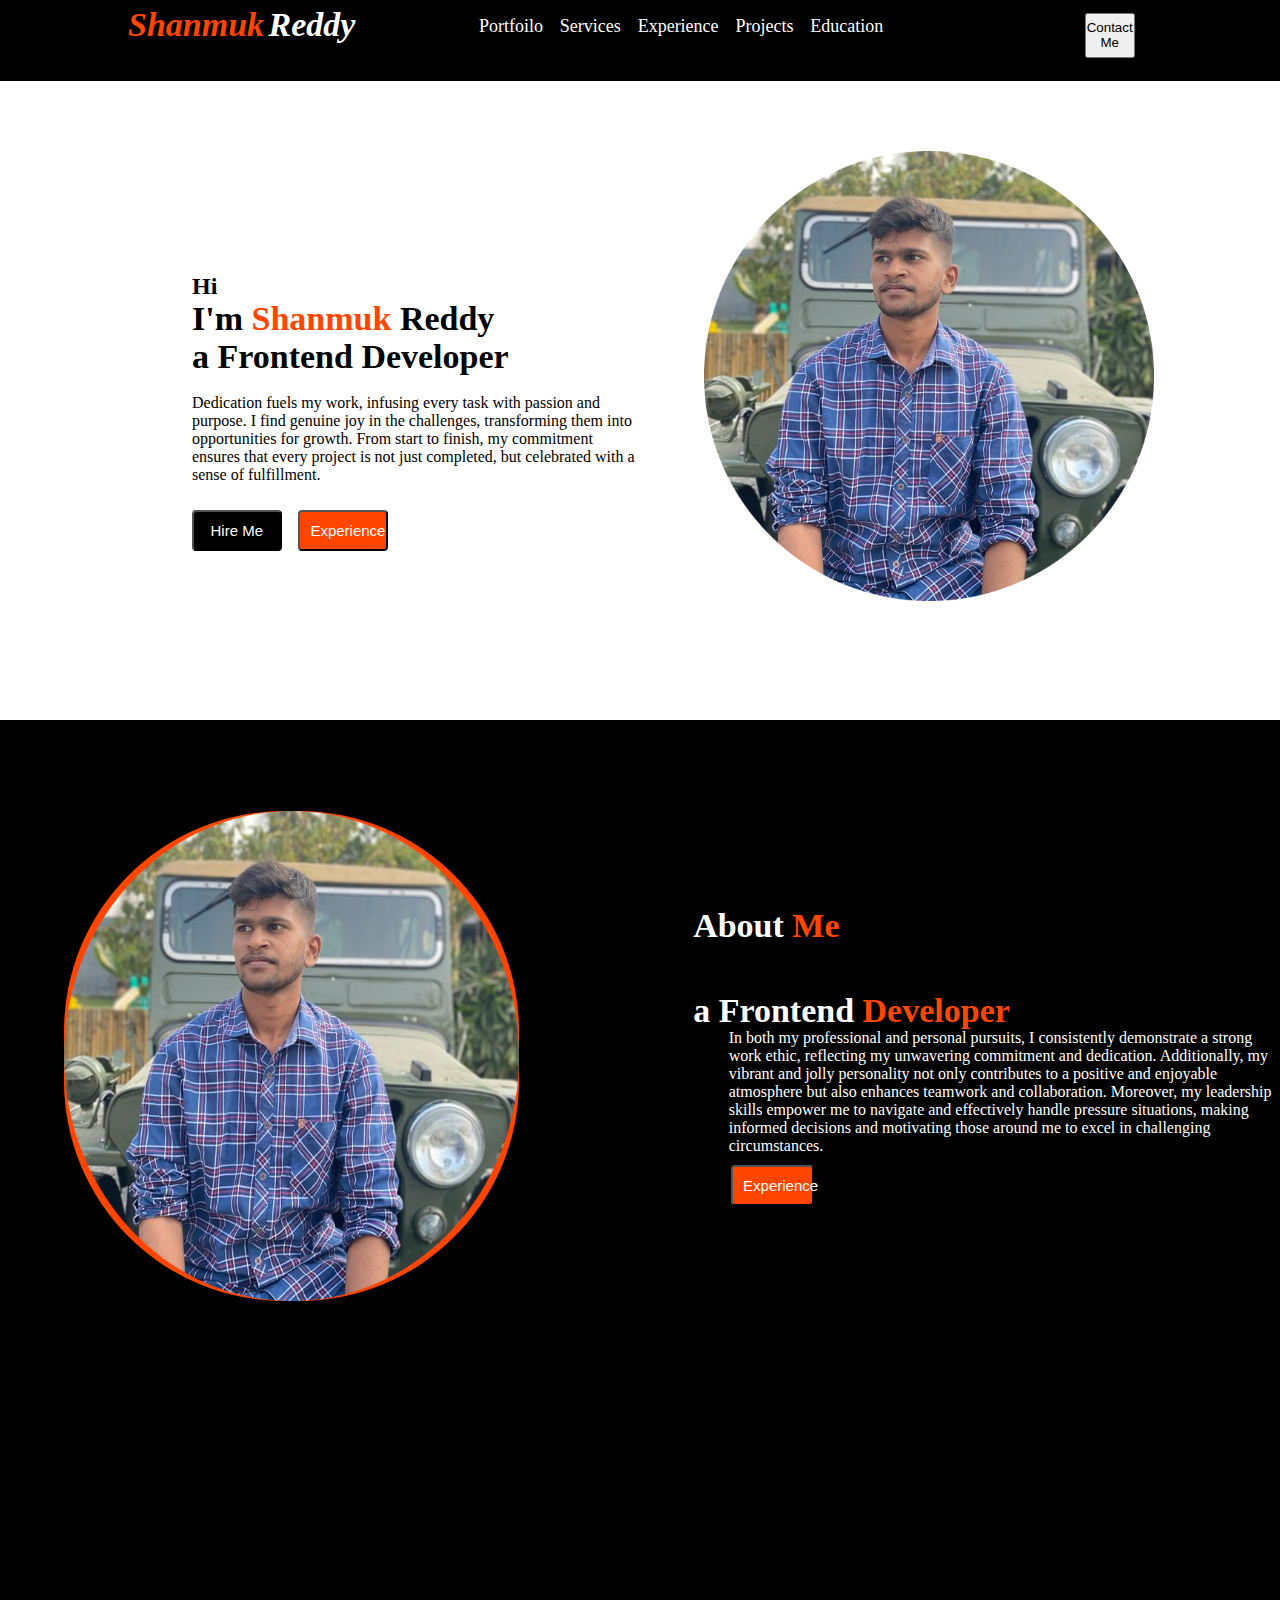
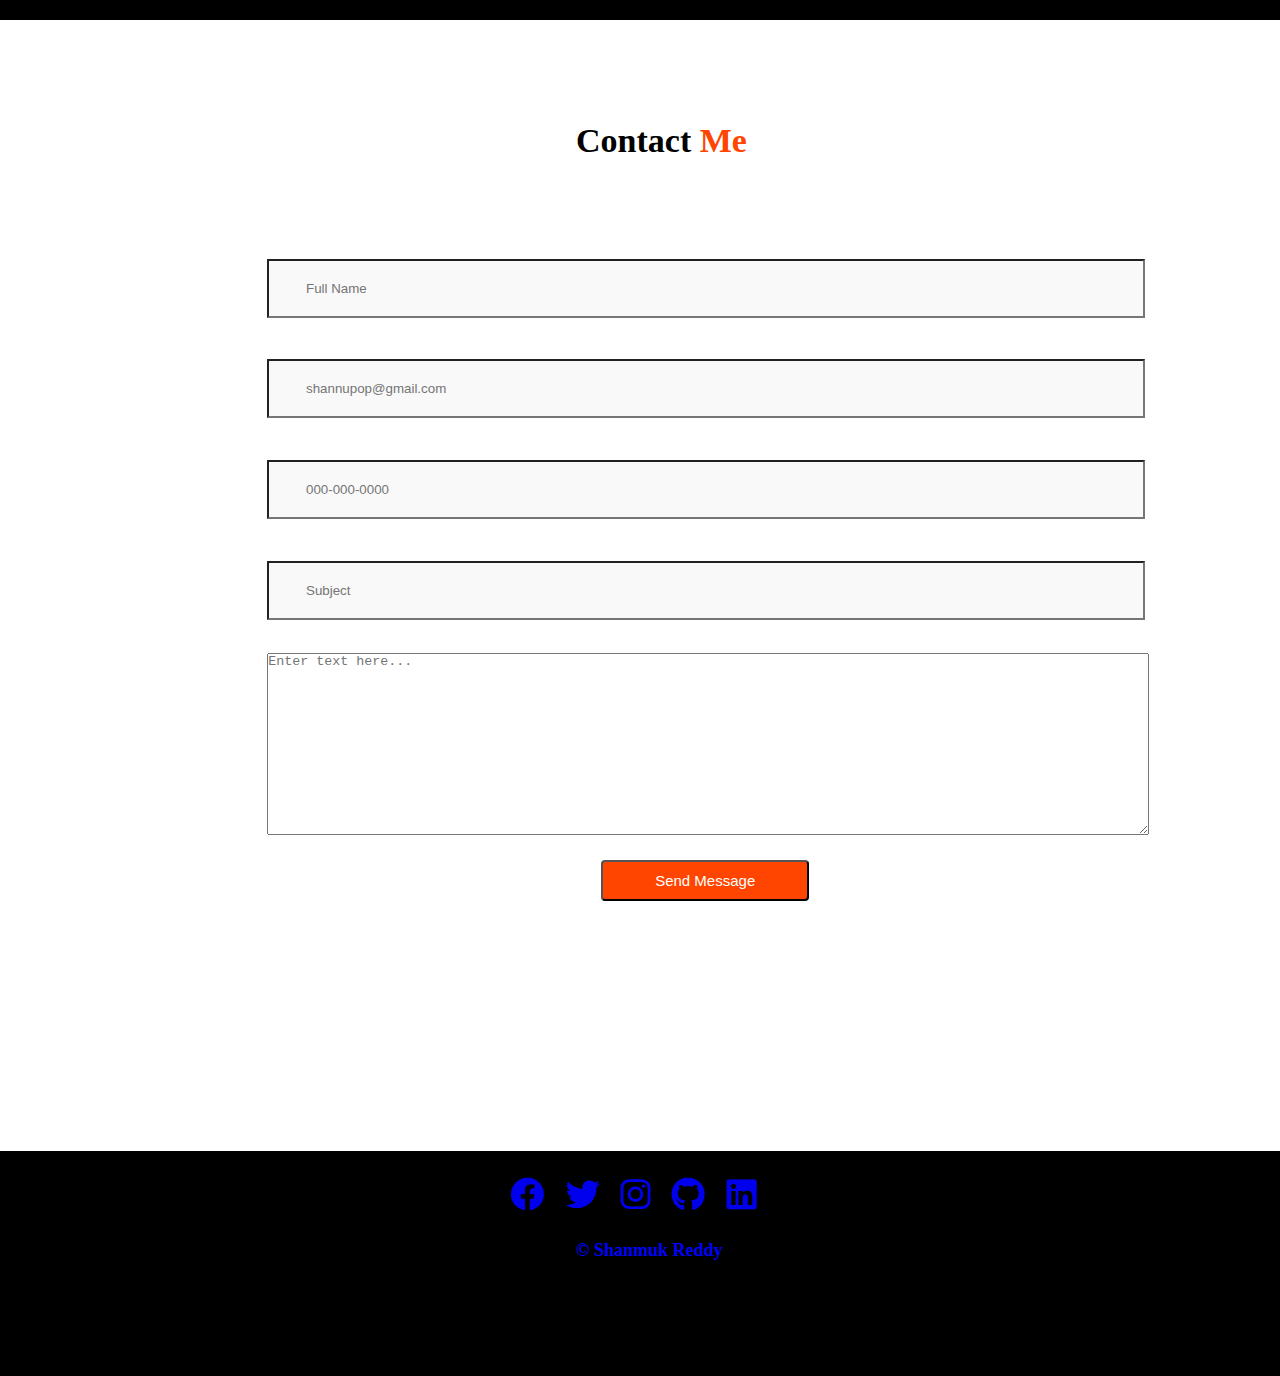
<file: day-1/index.html>
<!DOCTYPE html>
<html lang="en">
    <head>
        <meta charset="utf-8">
        <meta name="description" content="day-1">
        <meta name="keywords" content="html,css">
        <meta name="author" content="shanmuk">
        <meta name="viewport" content="width=device-width,intial-scale=1.0">
        <title>Day1</title>
        <link rel="stylesheet" href="index.css">
        <link rel="stylesheet" href="https://cdnjs.cloudflare.com/ajax/libs/font-awesome/6.0.0/css/all.min.css">
    </head>
<body>
    <header>
         <h1><i><span id="color-1">Shanmuk</span>Reddy</i></h1>
         <div class="nav-section">
         <a href="#portfoilo">Portfoilo</a>
         <a href="services.html">Services</a>
         <a href="#Experience">Experience</a>
         <a href="#Projects">Projects</a>
         <a href="#Education">Education</a>
        </div>
        <button type="button" name="btn-1" class="btn-1">Contact Me</button>
       <div class="icon-container">
        <i class="fas fa-exclamation" style="color:black;"></i>
       </div>
    </header>
    <section>
        <div class="text-1">
        <h2>Hi</h2>
        <h1>I'm <span id="color-2">Shanmuk</span>&nbsp;Reddy</h1>
        <h1>a Frontend Developer</h1>
        <br>
        <div class="para-1">
        <p>Dedication fuels my work, infusing every task with passion and purpose. I find genuine joy in the challenges, transforming them into opportunities for growth. From start to finish, my commitment ensures that every project is not just completed, but celebrated with a sense of fulfillment.</p>
    </div>
    <div class="button-2">
    <button type="button" name="btn-2" class="btn-2">Hire Me</button>
    <button type="button" name="btn-3" class="btn-3">Experience</button>
    </div>
    <div class="img-1">
    <img src="shannu-modified.png" alt="my-image">
</div>
    </div>
    </section>
    <section>
        <div class="text-2">
        <div class="img-2">
            <img src="shannu-modified.png" alt="my-image" class="circle">
        </div>
        <div class="text-3">
        <h1>About&nbsp;<span class="co">Me</span></h1>
        <h2>a&nbsp;Frontend&nbsp;<span class="co">Developer</span></h2>
    </div>
       <div class="btn-5">
        <p>In both my professional and personal pursuits, I consistently demonstrate a strong work ethic, reflecting my unwavering commitment and dedication. Additionally, my vibrant and jolly personality not only contributes to a positive and enjoyable atmosphere but also enhances teamwork and collaboration. Moreover, my leadership skills empower me to navigate and effectively handle pressure situations, making informed decisions and motivating those around me to excel in challenging circumstances.</p>
       <button type="button" name="btn-4" class="btn-4">Experience</button>
    </div>
    </div>
    </section>
    <section>
        <div class="text-4">
            <h1>Contact&nbsp;<span class="co">Me</span></h1>
            <form action="#" method="post">
                <div class="name">
                <input type="text" name="full-name" placeholder="Full Name" required>
            </div>
            <div class="email">
                <input type="email" name="email-name" placeholder="shannupop@gmail.com" required>
            </div>
            <div class="phone">
                <input type="tel" name="phoneno-name" placeholder="000-000-0000" required>
            </div>
            <div class="subject">
                <input type="text" name="subject-name" placeholder="Subject" required>
            </div>
            <div class="text-area">
                <textarea rows="4" cols="50" placeholder="Enter text here..."></textarea>
            </div>
            <button type="button" name="btn-6" class="btn-6">Send Message</button>
            </form>
        </div>
    </section>
    <footer>
       <div class="icons">
                <a href="https://www.facebook.com/" target="_blank"><i class="fab fa-facebook"></i></a>
                <a href="https://twitter.com/Shanmuk93059542" target="_blank"><i class="fab fa-twitter"></i></a>
                <a href="https://www.instagram.com/shannu_1911s/" target="_blank"><i class="fab fa-instagram"></i></a>
                <a href="https://github.com/guest098" target="_blank"><i class="fab fa-github"></i></a>
                <a href="https://www.linkedin.com/in/shanmuk-reddy-225a2b231/" target="_blank"><i class="fab fa-linkedin"></i></a>
       </div>
      <h1>&copy;&nbsp;Shanmuk Reddy</h1>
    </footer>
</body>
</html>
</file>
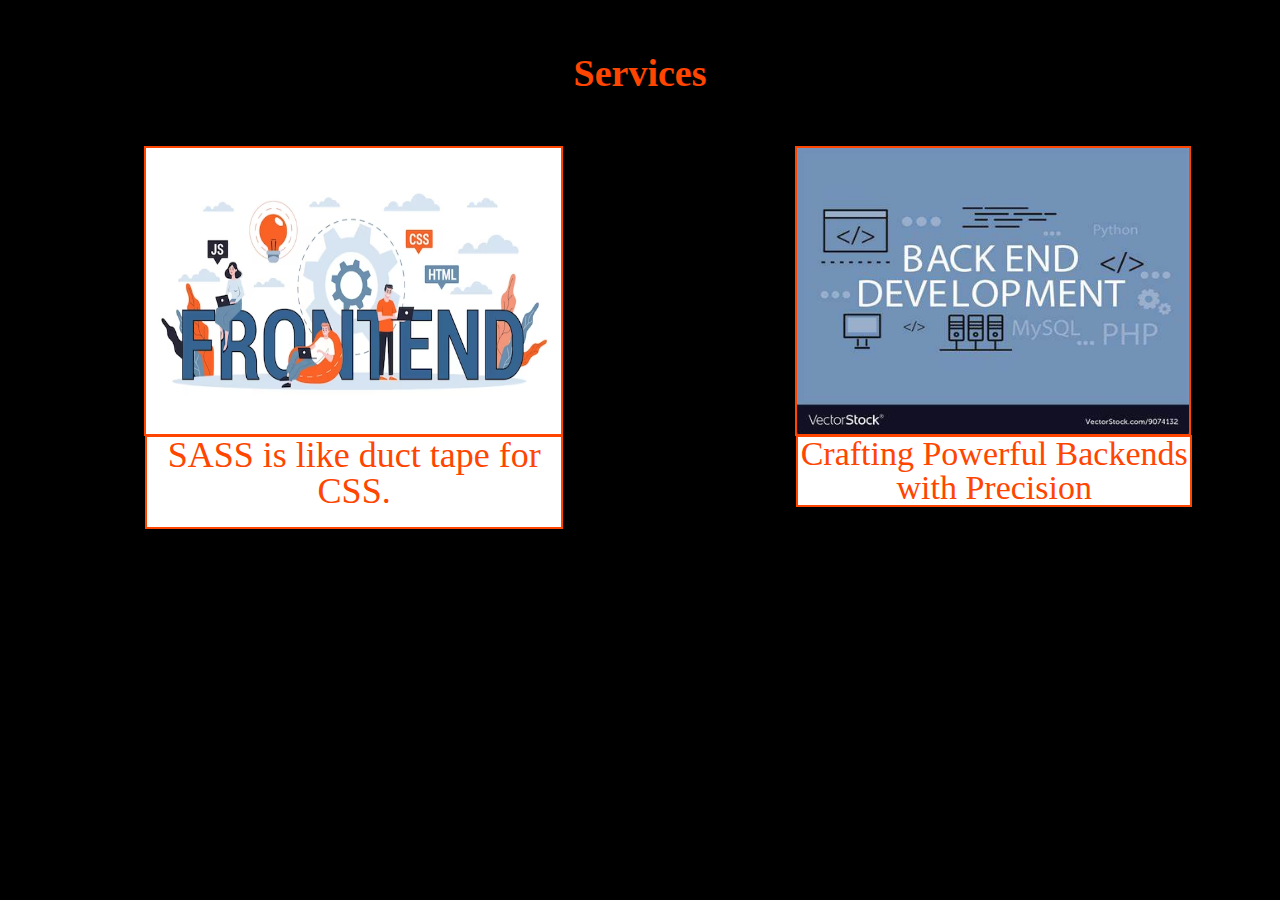
<file: day-1/services.html>
<!DOCTYPE html>
<html lang="en">
    <head>
        <meta charset="utf-8">
        <meta name="description" content="day-1">
        <meta name="keywords" content="html,css">
        <meta name="author" content="shanmuk">
        <title>Services</title>
        <link rel="stylesheet" href="index1.css">
    </head>
    <body>
        <section>
            <h1>Services</h1>
            <div class="img-1">
                <figure>
                <img src="frontend-development-web-banner-concept-website-interface-improvement-illustration_277904-4428.avif" alt="img-1">
                <figcaption id="fig-2">SASS is like duct tape for CSS.</figcaption>
            </figure>
            <figure>
                <img src="OIP.jpg" alt="img-2">
                <figcaption id="fig-1">Crafting Powerful Backends with Precision</figcaption>
            </figure>
            </div>
        </section>
    </body>
</html>
</file>
<file: day-1/index.css>
*{
    margin:0;
    padding:0;
}
body{
    font-family:'Times New Roman', Times, serif;
    background-color:white;
    width:100%;
}
header{
    display:flex;
    background-color:black;
    height:9vh;
}
#color-1{
    color:orangered;
    margin-right:2%;
}
header h1{
    color:white;
    margin-left:10%;
    margin-top:0.5%;
    margin-bottom:1%;
}
header h1:hover{
    color:orangered;
    cursor: pointer;
}
.nav-section{
    display:flex;
    margin-left:10%;
    margin-top:1%;
    margin-bottom:1%;
}
.nav-section a{
    margin-right:5%;
    color:white;
    text-decoration:none;
    font-size:18px;
    margin-top:1%;
    margin-bottom:1%;
    position:relative;
    transition:color 0.3s;
}
a:before{
    content:'';
    bottom:0;
    width:100%;
    height:2px;
    visibility:hidden;
    position:absolute;
    transform:scaleX(0);
    transition:all 0.3s ease-in-out;
    background-color:orangered;
}
a:hover{
    color:orangered;
}
a:hover::before{
    visibility:visible;
    transform:scaleX(1);
}
.btn-1{
    margin-left:21%;
    width:7%;
    margin-top:1%;
    margin-bottom:1%;
    box-sizing:border-box;
    height:5vh;
    cursor:pointer;
}
.btn-1:hover{
    background-color:orangered;
    color:white;
}
.icon-container{
    background-color:white;
    display:flex;
    width:30px;
    height:30px;
    border-radius:30px;
    align-items:center;
    justify-content:center;
    margin-left:12%;
    margin-top:1%;
}
.text-1{
    display:flex;
    flex-direction:column;
}
h2{
    margin-left:15%;
    margin-top:15%;
    font-size:24px;
}
h1{
    margin-left:15%;
    font-size:34px;
}
#color-2{
    color:orangered;
}
.para-1{
    margin-left:15%;
    margin-right:50%;
    color:black;
}
.btn-2{
    width:7%;
    margin-left:15%;
    margin-top:2%;
    padding:10px;
    color:white;
    background-color:black;
    box-sizing:border-box;
    cursor:pointer;
    border-radius:4px;
    font-size:15px;
}
.btn-2:hover{
    background-color:white;
    color:black;
}
.btn-3{
    width:7%;
    margin-left:1%;
    padding:10px;
    color:white;
    background-color:orangered;
    box-sizing:border-box;
    cursor:pointer;
    border-radius:4px;
    font-size:15px;
}
.btn-3:hover{
    background-color:white;
    color:orangered;
}
.img-1{
    margin-left:55%;
    margin-top:-400px;
}
img{
    width:450px;
    height:450px;
}
.text-2{
    background-color:black;
    margin-top:9%;
    height:100vh;
    display:flex;
}
.img-2{
    margin-left:5%;
}
.img-2 img{
    margin-top:20%;
    width:455px;
}
.circle{
    background-color:orangered;
    border-radius:220px;
    height:490px;
}
.text-3{
    display:flex;
    flex-direction:column;
}
.text-3 h1{
    margin-top:59%;
    color:white;
    margin-left:55%;
}
.text-3 h2{
    color:white;
    display:flex;
    flex-direction:row;
    margin-left:55%;
    font-size:34px;
}
.co{
    color:orangered;
}
.text-2 p{
    color:white;
    margin-left:-19.5%;
    margin-top:-30%;
}
.btn-5{
    margin-top:35%;
    margin-left:-17px;
}
.btn-4{
    margin-left:-19%;
    box-sizing:border-box;
    cursor:pointer;
    border-radius:4px;
    font-size:15px;
    width:18%;
    padding:10px;
    background-color:orangered;
    color:white;
    margin-top:2%;
}
.btn-4:hover{
    background-color:white;
    color:orangered;
}
.text-4{
    background-color:white;
    height:120vh;
    margin-top:4%;
    display:flex;
}
.text-4 h1{
    margin-top:4%;
    margin-left:45%;
}
input[type="text"]{
    padding:20px;
    text-indent:2%;
    margin-top:45%;
    width:200%;
    margin-left:-115%;
    border-radius:1px solid black;
    background-color:#f9f9f9;
}
input[type="email"]{
    padding:20px;
    text-indent:2%;
    margin-top:10%;
    width:200%;
    margin-left:-115%;
    border-radius:1px solid black;
    background-color:#f9f9f9;
}
input[type="tel"]{
    padding:20px;
    text-indent:2%;
    margin-top:10%;
    width:200%;
    margin-left:-115%;
    border-radius:1px solid black;
    background-color:#f9f9f9;
}
.subject input[type="text"]{
    padding:20px;
    text-indent:2%;
    width:200%;
    margin-left:-115%;
    margin-top:10%;
    border-radius:1px solid black;
    background-color:#f9f9f9;
}
textarea{
    margin-top:8%;
    width:211%;
    height:20vh;
    margin-left:-115%;
    border-radius:1px solid black;
}
.btn-6{
    box-sizing:border-box;
    cursor:pointer;
    border-radius:4px;
    font-size:15px;
    width:50%;
    padding:10px;
    background-color:orangered;
    color:white;
    margin-top:5%;
    margin-left:-35%;
}
.btn-6:hover{
    background-color:white;
    color:orangered;
}
footer{
    height:25vh;
    background-color:black;
}
.icons{
    text-align:center;
    font-size:34px;
}
.icons a{
    margin-right:1%;
}
.icons i{
    margin-top:2%;
}
footer h1{
    color:white;
    font-size:18px;
    margin-left:45%;
    margin-top:2%;
    color:blue;
}
</file>
<file: day-1/index1.css>
*{
    margin:0;
    padding:0;
}
body{
    background-color:black;
}
section{
    text-align:center;
}
section h1{
    color:orangered;
    font-size:38px;
    margin-top:4%;
}
.img-1{
    display:flex;
}
.img-1 figure{
    margin-right:2%;
    margin-left:6%;
    margin-top:4%;
}
.img-1 img{
    width:75%;
    height:75%;
    border:2px solid orangered;
}
.img-1 figcaption{
    color:orangered;
    border:2px solid orangered;
    font-size:36px;
    width:75%;
    margin-left:12.3%;
    cursor:pointer;
    line-height:1em;
    margin-top:-0.9%;
    background-color:white;
}
.img-1 figcaption:hover{
    color:white;
    background-color:orangered;
}
#fig-1{
    font-size:34px;
}
#fig-2{
    height:10vh;
}
</file>
